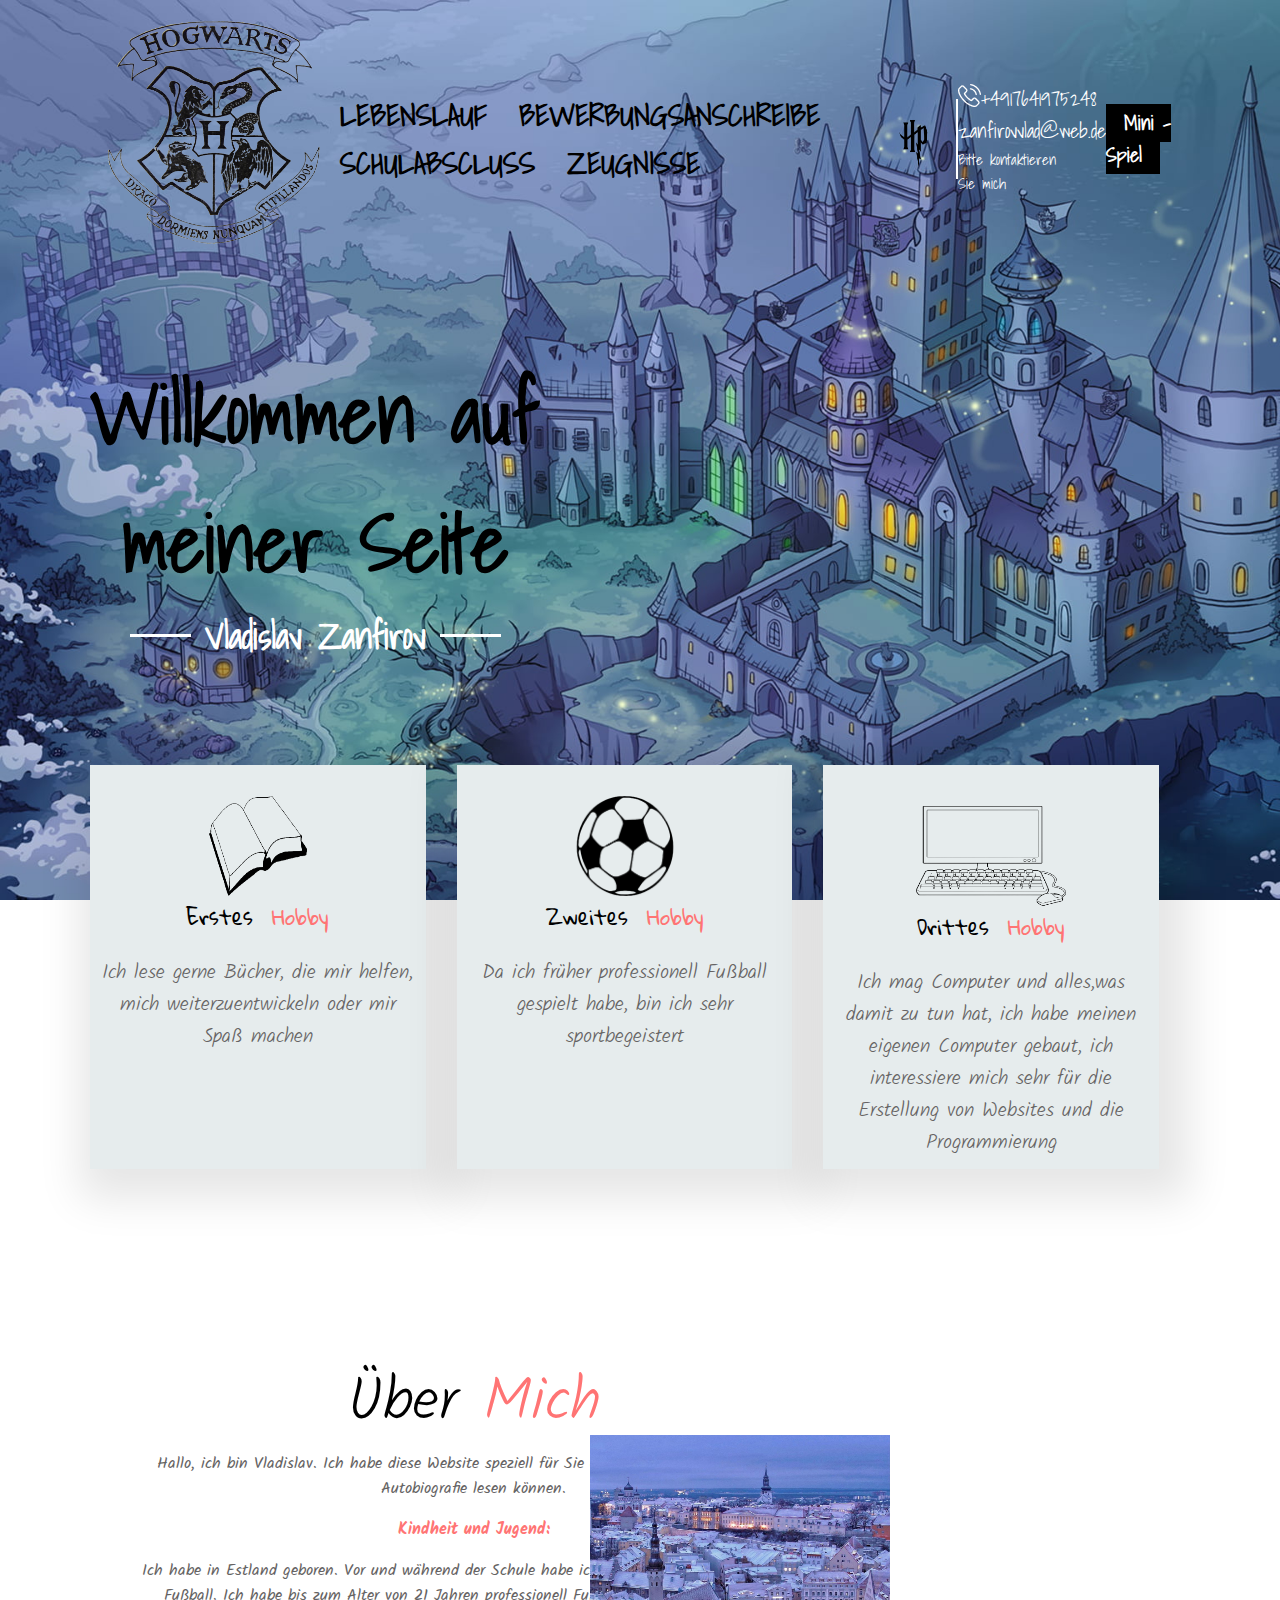
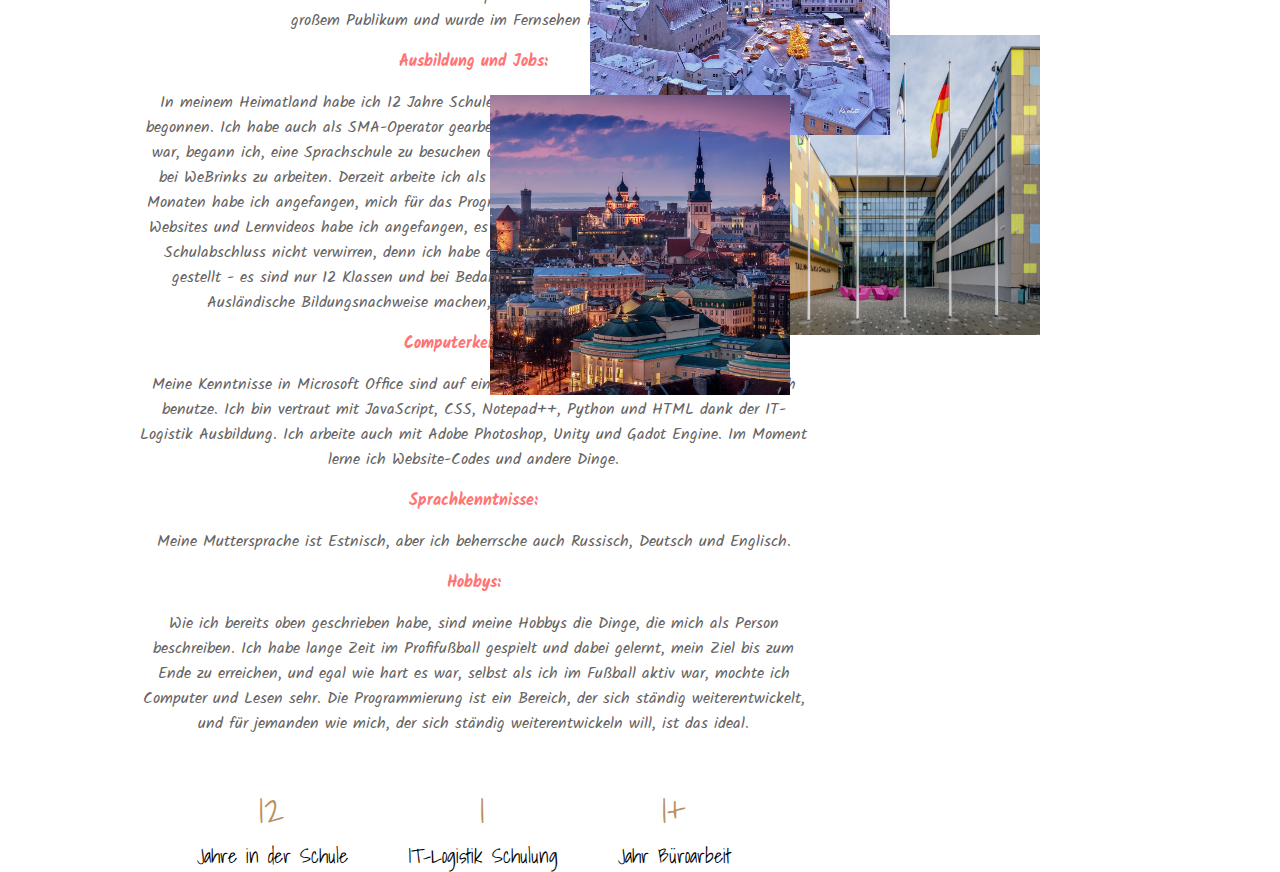
<file: Seite/index.html>
<!DOCTYPE html>
<html>

<head>
    <meta charset="UTF-8">
    <link rel="stylesheet" href="style.css">
    <link rel="preconnect" href="https://fonts.googleapis.com">
    <link rel="preconnect" href="https://fonts.gstatic.com" crossorigin>
    <link href="https://fonts.googleapis.com/css2?family=Shadows+Into+Light&display=swap" rel="stylesheet">
    <link rel="preconnect" href="https://fonts.googleapis.com">
    <link rel="preconnect" href="https://fonts.gstatic.com" crossorigin>
    <link href="https://fonts.googleapis.com/css2?family=Gloria+Hallelujah&display=swap" rel="stylesheet">
    <link rel="preconnect" href="https://fonts.googleapis.com">
    <link rel="preconnect" href="https://fonts.gstatic.com" crossorigin>
    <link href="https://fonts.googleapis.com/css2?family=Kalam:wght@300;400;700&display=swap" rel="stylesheet">
    <title>Vladislav Zanfirov´s Seite</title>

</head>

<body>

    <div class="header">
        <div class="container">
            <div class="header-line">
                <div class="header-logo">
                    <img src="hogwarts.png" alt="" width="250" height="250">
                </div>
                <div class="nav">
                    <a class="nav-item" href="Lebenslauf.Vladislav.Zanfirov.pdf">LEBENSLAUF</a>
                    <a class="nav-item" href="Bewerbungsanschreiben.Fachinformatiker.pdf">BEWERBUNGSANSCHREIBE</a>
                    <a class="nav-item" href="schulabschlusszeugnis.pdf">SCHULABSCLUSS</a>
                    <a class="nav-item" href="zeugnisse.pdf">ZEUGNISSE</a>
                </div>
                <div class="hp">
                    <a href="#">
                        <img class="cart-img" src="hp.png" alt="" width="70" height="60">
                    </a>
                </div>
                <div class="phone">
                    <div class="phone-holder">
                        <div class="phone img">
                            <img src="phone.png" alt="">
                        </div>

                        <div class="number"><a class="num" href="#">+4917641975248</a></div>
                    </div>
                    <div class="mail"><a class="mail" href="#">zanfirovvlad@web.de</a>
                    </div>
                    <div class="text">
                        Bitte kontaktieren <br> Sie mich
                    </div>
                </div>
                <div class="btn">
                    <a class="button" href="indexg.html">Mini - Spiel</a>
                </div>
            </div>

            <div class="header-down">

                <div class="header-title">
                    Willkommen auf

                    <div class="header-subtitle">
                        meiner Seite
                    </div>

                    <div class="header-suptitle">
                        Vladislav Zanfirov
                    </div>
                </div>

            </div>

        </div>

    </div>
    <div class="cards">
        <div class="container">

            <div class="cards-holder">

                <div class="buch">
                    <div class="buch-image">
                        <img class="buch-img" src="buch.png" width="150" height="100">
                    </div>
                    <div class="buch-title">
                        Erstes &ensp; <span> Hobby </span>
                    </div>
                    <div class="buch-desc">
                        Ich lese gerne Bücher, die mir helfen, mich weiterzuentwickeln oder mir Spaß machen
                    </div>
                </div>
                <div class="ball">
                    <div class="ball-image">
                        <img class="ball-img" src="ball.png" width="150" height="100">
                    </div>
                    <div class="ball-title">
                        Zweites &ensp; <span> Hobby </span>
                    </div>
                    <div class="ball-desc">
                        Da ich früher professionell Fußball gespielt habe, bin ich sehr sportbegeistert
                    </div>
                </div>
                <div class="pc">
                    <div class="pc-image">
                        <img class="pc-img" src="pc.png" width="150" height="100">
                    </div>
                    <div class="pc-title">
                        Drittes &ensp; <span> Hobby </span>
                    </div>
                    <div class="pc-desc">
                        Ich mag Computer und alles,was damit zu tun hat, ich habe meinen eigenen Computer gebaut, ich
                        interessiere mich sehr für die Erstellung von Websites und die Programmierung
                    </div>
                </div>
            </div>
        </div>
    </div>
    <div class="history">

        <div class="container">

            <div class="history-holder">

                <div class="history-info">

                    <div class="history-title">
                        Über <span>Mich</span>
                    </div>
                    <div class="history-desc">
                        Hallo, ich bin Vladislav. Ich habe diese Website speziell für Sie eingerichtet, damit Sie meine
                        Autobiografie lesen können.

                        <p> Kindheit und Jugend: </p>

                        Ich habe in Estland geboren. Vor und während der Schule habe ich Sport getrieben - Hockey und
                        Fußball. Ich habe bis zum Alter von 21 Jahren professionell Fußball gespielt. Ich spielte vor
                        großem Publikum und wurde im Fernsehen interviewt.

                        <p>Ausbildung und Jobs:</p>

                        In meinem Heimatland habe ich 12 Jahre Schule absolviert und eine IT-Logistik-Ausbildung
                        begonnen. Ich habe auch als SMA-Operator gearbeitet. Nachdem ich nach Deutschland gezogen war,
                        begann ich, eine Sprachschule zu besuchen und gleichzeitig als Fahrer und Paketzusteller bei
                        WeBrinks zu arbeiten. Derzeit arbeite ich als Disponent bei Fedex Express. In den letzten
                        Monaten habe ich angefangen, mich für das Programmieren zu interessieren, und mit Hilfe von
                        Websites und Lernvideos habe ich angefangen, es selbst zu lernen.Lassen Sie sich von meinem
                        Schulabschluss nicht verwirren, denn ich habe alle Klassen in Estland (EU) zur Verfügung
                        gestellt - es sind nur 12 Klassen und bei Bedarf kann ich eine deutsche Bestätigung bei
                        Ausländische Bildungsnachweise machen, dass es sich um ein Abitur handelt.

                        <p>Computerkentnisse:</p>

                        Meine Kenntnisse in Microsoft Office sind auf einem hohen Niveau, da ich es beruflich täglich
                        benutze. Ich bin vertraut mit JavaScript, CSS, Notepad++, Python und HTML dank der IT-Logistik
                        Ausbildung. Ich arbeite auch mit Adobe Photoshop, Unity und Gadot Engine. Im Moment lerne ich
                        Website-Codes und andere Dinge.

                        <p>Sprachkenntnisse:</p>

                        Meine Muttersprache ist Estnisch, aber ich beherrsche auch Russisch, Deutsch und Englisch.

                        <p>Hobbys:</p>

                        Wie ich bereits oben geschrieben habe, sind meine Hobbys die Dinge, die mich als Person
                        beschreiben. Ich habe lange Zeit im Profifußball gespielt und dabei gelernt, mein Ziel bis zum
                        Ende zu erreichen, und egal wie hart es war, selbst als ich im Fußball aktiv war, mochte ich
                        Computer und Lesen sehr. Die Programmierung ist ein Bereich, der sich ständig weiterentwickelt,
                        und für jemanden wie mich, der sich ständig weiterentwickeln will, ist das ideal.
                    </div>

                    <div class="history-number">
                        <div class="number-item">
                            12 <span>Jahre in der Schule</span>
                        </div>
                        <div class="number-item">
                            1 <span>IT-Logistik Schulung</span>
                        </div>
                        <div class="number-item">
                            1+ <span>Jahr Büroarbeit</span>
                        </div>
                    </div>
                </div>

                <div class="history-images">
                    <img class="images-1" src="1.jpg" alt="">
                    <img class="images-2" src="2.jpg" alt="">
                    <img class="images-3" src="3.jpg" alt="">

                </div>

            </div>
        </div>

    </div>

    <div class="black-block">

        <div class="container">



        </div>

    </div>

</body>

</html>
</file>
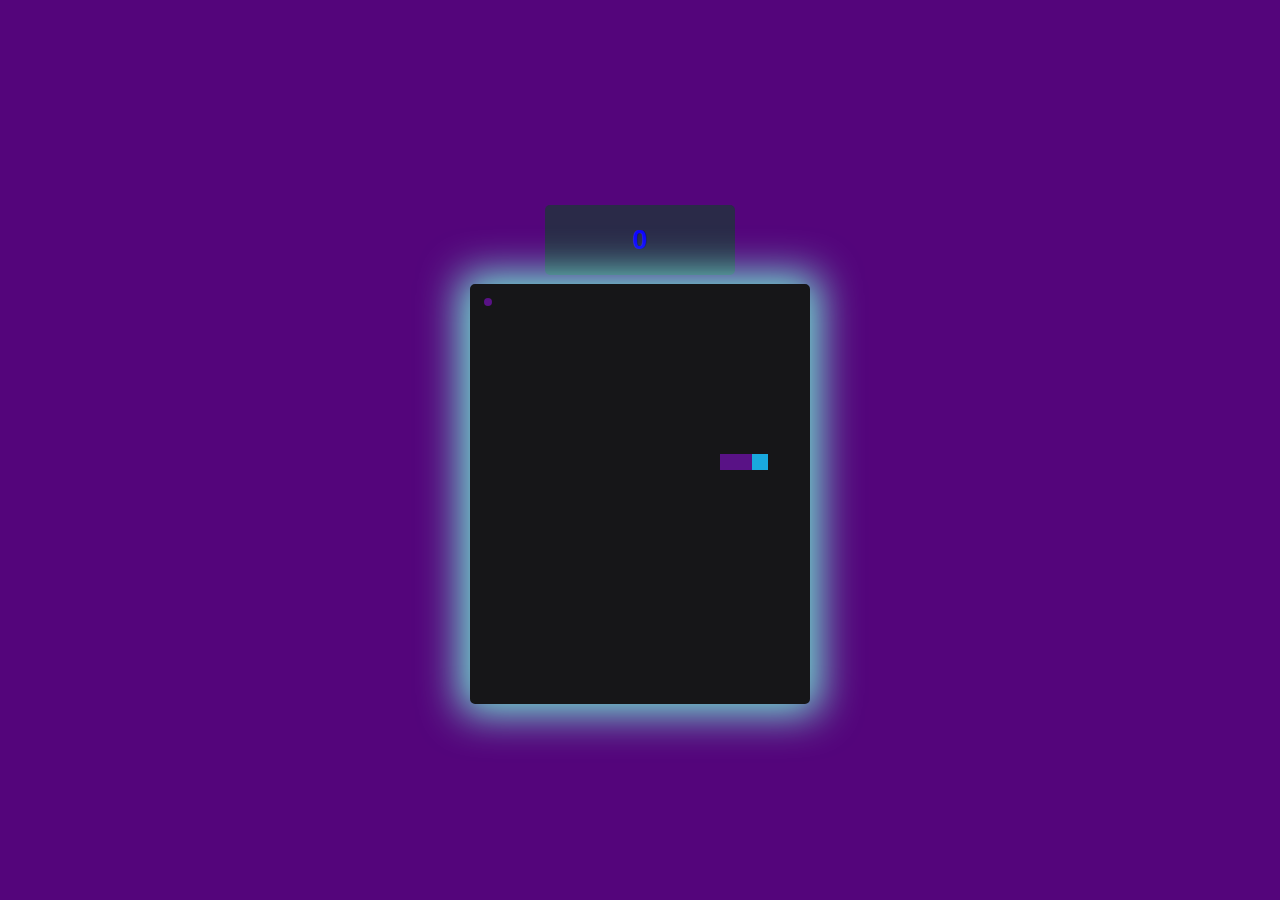
<file: Seite/indexg.html>
<!DOCTYPE html>
<html lang="en">
<head>
	<meta charset="UTF-8">
	<meta http-equiv="X-UA-Compatible" content="IE=edge">
	<meta name="viewport" content="width=device-width, initial-scale=1.0">
	<link rel="stylesheet" href="main.css">
	<title>Snake 2d</title>
</head>
<body>

	<div id="game">
		<div class="game-header">
			<div class="game-score">
				<span class="score-count">1234</span>
			</div>
		</div>
		<div class="canvas-wrapper">
			<canvas id="game-canvas" width="320" height="400"></canvas>
		</div>
	</div>

	<script src="main.js"></script>
</body>
</html>
</file>
<file: Seite/style.css>
body {
    margin: 0; 
    font-family: 'Shadows Into Light', cursive;
}

.container {
    margin: 0px 90px;
}
.header{
    background-image: url(HGW.jpg);
    height: 100vh;  
    background-repeat: no-repeat;
    background-size: cover;
}

.header-line {
    padding-top: 10px;
    display: flex;
    align-items: center;
    justify-content: space-around;
    
}

.nav-item { 
    color: #000000;
    text-decoration: none;
    font-weight: 800;
    font-size: 30px;
    
    margin-right: 25px;
    
    transition: color 0.3s linear;
}

.nav-item:hover {
    color: #a2a2a2;
}

.hp {
    position: relative;
    
    border-right: 2px solid #FFFFFF;
    padding-right: 30px;
    height: 80px;
}

.cart-img{
    position: absolute;
    top: 16px;
    right: 7px;
}

.num {
   color: #fff;
    text-decoration: none;
        font-weight: 450;
    font-size: 20px;
    transition: color 0.2s linear;
}

.num:hover {
    color: #f29eb4;
}

.mail {
   color: #fff;
    text-decoration: none;
        font-weight: 450;
    font-size: 20px;
    transition: color 0.2s linear;
}

.mail:hover {
    color: #f29eb4;
}

.text {
    font-size: 15px;
    font-weight: 300;
    color: #fff;
}

.phone-holder {
    display: flex;
    align-items: center;
}

.button {
    background-color: black;
    text-decoration: none;
    color: #fff;
    font-weight: 150;
    font-size: 20px;
    padding: 3px 18px;
    font-weight: 1000;
    transition: background-color 0.2s linear;
}

.button:hover {
    background-color: #1018ad;
    
}

.header-down {
    position: relative;
}

.header-title {
    color: #000000;
    font-family: 'Shadows Into Light', cursive;
    font-size: 80px;
    font-weight: 700;
    
    position: absolute;
    text-align: center;
    left: 0;
    
    margin-top: 82px;
    margin-bottom: 12px;
}

.header-suptitle{
    color: #ffffff;
    font-size: 36px;
    font-family: 'Shadows Into Light', cursive;
}

.header-suptitle:after {
    position: absolute;
    content: "";
    height: 3px;
    width: 61px;
    background-color: #ffffff;
    top: 285px;
    left: 40px;
}

.header-suptitle:before {
    position: absolute;
    content: "";
    height: 3px;
    width: 61px;
    background-color: #ffffff;
    top: 285px;
    left: 350px;
}

.cards-holder {
    display:flex;
    justify-content: center;
}

.buch {
    box-shadow: 10px 10px 40px 20px #0000001A;
    width: 349px;
    margin-right: 31px;
    background-color: #fff;
    margin-top: -135px;
    padding: 0px 10px;
    background-color: #e6eced;
}

.buch-image {
    display: flex;
    justify-content: center;
    padding-top: 31px;
}

.buch-title {
    display: flex;
    justify-content: center;
    margin-bottom: 20px;
    font-family: 'Gloria Hallelujah', cursive;
    font-size: 20px;
    font-weight: 200;
}

.buch-title span {
    color: #ff7474;
}

.buch-desc {
    text-align: center;
    font-family: 'Kalam', cursive;
    font-size: 20px;
    font-weight: 200;
    color: #656363;
}

.ball {
    box-shadow: 10px 10px 40px 20px #0000001A;
    width: 349px;
    margin-right: 31px;
    background-color: #fff;
    margin-top: -135px;
    padding: 0px 10px;
    background-color: #e6eced;
}

.ball-image {
    display: flex;
    justify-content: center;
    padding-top: 31px;
}

.ball-title {
    display: flex;
    justify-content: center;
    margin-bottom: 20px;
    font-family: 'Gloria Hallelujah', cursive;
    font-size: 20px;
    font-weight: 200;
}

.ball-title span {
    color: #ff7474;
}

.ball-desc {
    text-align: center;
    font-family: 'Kalam', cursive;
    font-size: 20px;
    font-weight: 200;
    color: #656363;
}

.pc {
    box-shadow: 10px 10px 40px 20px #0000001A;
    width: 349px;
    margin-right: 31px;
    background-color: #fff;
    margin-top: -135px;
    padding: 10px 10px;
    background-color: #e6eced;
}

.pc-image {
    display: flex;
    justify-content: center;
    padding-top: 31px;
}

.pc-title {
    display: flex;
    justify-content: center;
    margin-bottom: 20px;
    font-family: 'Gloria Hallelujah', cursive;
    font-size: 20px;
    font-weight: 200;
}

.pc-title span {
    color: #ff7474;
}

.pc-desc {
    text-align: center;
    font-family: 'Kalam', cursive;
    font-size: 20px;
    font-weight: 200;
    color: #656363;
}

.history {
    margin-top: 166px;
}

.history-title {
    font-family: 'Kalam', cursive;
    font-size: 60px;
    font-weight: 200;
    width: 667px;
    text-align: center;
    margin-top: 20px;
    margin-left: 50px;
}

.history-title span {
    color: #ff7474;
}

.history-desc {
    color: #656363;
    font-size: 16px;
    width: 667px;
    font-family: 'Kalam', cursive;
    text-align: center;
    margin-left: 50px;
}

.history-desc>p{
    font-weight: bold;
    color: #ff7474;
}

.history-number {
    display: flex;
    width: 667px;
    justify-content: center;
    margin-top: 40px;
    margin-left: 70px;
}

.number-item {
    margin-right: 60px;
    text-align: center;
    font-size: 40px;
    color: #BC9060;
}

.number-item span{
    display: block;
    color: #000;
    font-size: 20px; 
}

.history-images{
    position: relative;
}

.history-holder {
    display: flex;
    justify-content: space-between;
}

.images-1 {
    position: absolute;
    z-index: 999;
    top: 360px;
    left: -700px;
    width: 300px;
    height: 300px;
    
}

.images-2 {
    position: absolute;
    z-index: 0;
    top: 300px;
    left: -450px;
    width: 300px;
    height: 300px;
    
}

.images-3 {
    position: absolute;
    z-index: 500;
    top: 100px;
    left: -600px;
    width: 300px;
    height: 300px;
    
}
</file>
<file: Seite/main.css>
body {
	margin: 0px;
	font-family: sans-serif;
}


#game {
	background: #54057b;
	width: 100vw;
	height: 100vh;

	display: flex;
	flex-direction: column;
	justify-content: center;
	align-items: center;
}

#game-canvas {
	display: block;
	border-radius: 5px;	
}

.game-header {
	padding-top: 1vmin;
	padding-bottom: 1vmin;

	display: flex;
	justify-content: space-between;
}
.game-score {
	padding: 10px 15px;
	min-width: 160px;
	height: 50px;
	background: #2a2a48;
	border-radius: 5px;

	display: flex;
	justify-content: center;
	align-items: center;
}
.score-count{
	font-size: 3vmin;
	color: #0d03ff;
	font-weight: bold;
}

.canvas-wrapper {
	background-color: #9595e5;
	border-radius: 5px;
	border: 10px solid #161618;
	box-shadow: 0px 0px 40px 10px #75e8d6;

	background-image: url("data:image/svg+xml,%3Csvg width='147' height='107' viewBox='0 0 147 107' fill='none' xmlns='http://www.w3.org/2000/svg'%3E%3Crect width='147' height='107' fill='%23161618'/%3E%3C/svg%3E");
    
}
</file>
